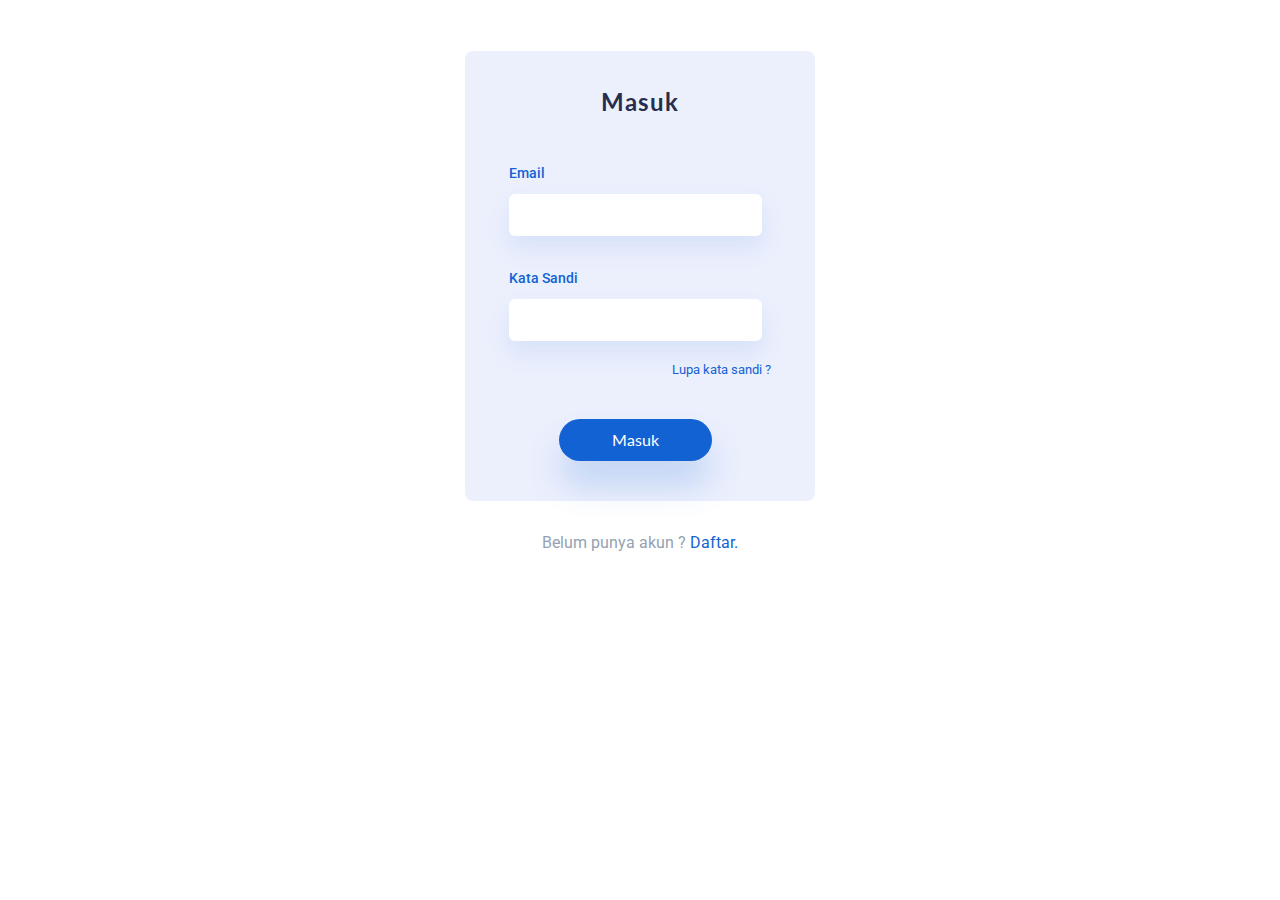
<file: login-register/login.html>
<!DOCTYPE html>
<html lang="en">

<head>
    <link rel="stylesheet" href="../tugas.css">
    <meta charset="UTF-8">
    <meta name="viewport" content="width=device-width, initial-scale=1.0">
    <meta http-equiv="X-UA-Compatible" content="ie=edge">
    <title>Document</title>
    <style>
        h2 {
            font-family: 'Lato';
            color: #272D4E;
        }

        #login_form {
            box-sizing: border-box;
            background: #ECF0FD;
            border-radius: 8px;
            border: none;
            height: 450px;
            margin: 3.2rem auto 8.1rem auto;
            width: 350px;
        }

        #login_form .form {
            padding: 12px 44px;
        }

        #login_form .form .login_title {
            letter-spacing: 1px;
            padding-bottom: 23px;
            margin-top: 24px;
            text-align: center;
        }

        a {
            text-decoration: none;
        }

        #forgot-pass {
            color: #1362d3;
            font-family: "Roboto";
            font-size: 10pt;
            margin-top: 21px;
            text-align: right;
        }

        #signup {
            position: relative;
            bottom: 100px;
        }

        #signup p {
            text-align: center;
        }

        #signup a {
            color: #1362d3;
        }
    </style>
</head>

<body>

    <div id="login_form">
        <div class="form">
            <div class="login_title">
                <h2>Masuk</h2>
            </div>
        </div>
        <form method="post" class="form">
            <div class="input">
                <label for="user-email">Email</label><br>
                <input id="user-email" class="form-content" type="email" name="email" />
            </div>
            <div class="input" style="margin-top:32px;">
                <label for="user-password">Kata Sandi</label><br>
                <input id="user-password" class="form-content" type="password" name="password" />
            </div>
            <a href="#">
                <legend id="forgot-pass">Lupa kata sandi ?</legend>
            </a>
            <div class="btn">
                <input class="submit-btn" type="submit" name="submit" value="Masuk" />
            </div>
        </form>
    </div>
    <div id="signup">
        <p>
            Belum punya akun ? <a href="register.html">Daftar.</a>
        </p>
    </div>

</body>

</html>
</file>
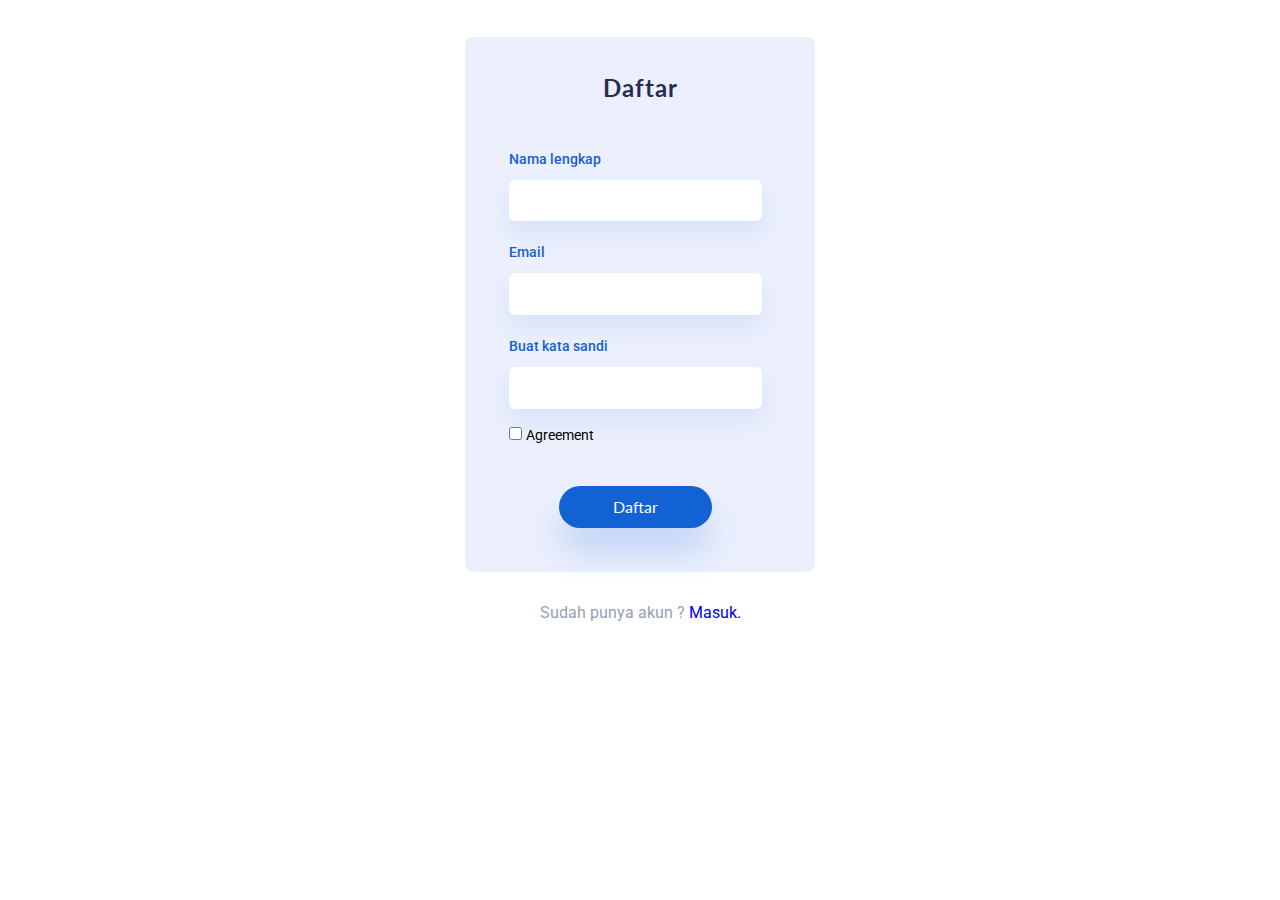
<file: login-register/register.html>
<!DOCTYPE html>
<html lang="en">

<head>
    <link rel="stylesheet" href="../tugas.css">
    <meta charset="UTF-8">
    <meta name="viewport" content="width=device-width, initial-scale=1.0">
    <meta http-equiv="X-UA-Compatible" content="ie=edge">
    <title>Document</title>
    <style>
        h2 {
            font-family: 'Lato';
            color: #272D4E;
        }

        #register_form {
            box-sizing: border-box;
            background: #ECF0FD;
            border-radius: 8px;
            border: none;
            height: 535px;
            margin: 2.3rem auto 8.1rem auto;
            width: 350px;
        }

        #register_form .form {
            padding: 12px 44px;
        }

        #register_form .form .register_title {
            letter-spacing: 1px;
            padding-bottom: 23px;
            margin-top: 24px;
            text-align: center;
        }

        a {
            text-decoration: none;
        }

        #forgot-pass {
            color: #1362d3;
            font-family: "Roboto";
            font-size: 10pt;
            margin-top: 21px;
            text-align: right;
        }

        form.form {
            align-items: left;
            display: flex;
            flex-direction: column;
        }

        form.form .input input {
            width: calc(350px - 150px);
            background: #fff;
            padding: 1em 2em;
            box-shadow: 0 12px 24px rgb(19, 98, 211, 0.1);
            margin-top: 12px;
        }

        .form-content {
            background: #fbfbfb;
            border: none;
            outline: none;
            padding-top: 14px;
        }

        #submit-btn {
            background: #1362d3;
            border: none;
            border-radius: 21px;
            box-shadow: 0 24px 34px rgb(19, 98, 211, 0.2);
            cursor: pointer;
            color: white;
            margin-left: calc(350px - 300px);
            height: 42.3px;
            margin-top: 42px;
            transition: 0.3s all ease-in-out;
            width: 153px;
            font-size: 16px;
            font-family: "Lato";
        }

        #submit-btn:hover {
            box-shadow: none;
            background: #fff;
            color: #1362d3;
        }

        #login {
            position: relative;
            bottom: 100px;
        }

        #login p {
            text-align: center;
        }
    </style>
</head>

<body>

    <div id="register_form">
        <div class="form">
            <div class="register_title">
                <h2>Daftar</h2>
            </div>
        </div>
        <form method="post" class="form">
            <div id="inputNama">
                <div class="input">
                    <label for="user-nama">Nama lengkap</label><br>
                    <input id="user-email" class="form-content" type="email" name="email" />
                </div>
                <div class="input" style="margin-top:21px;">
                    <label for="user-email">Email</label><br>
                    <input id="user-email" class="form-content" type="email" name="email" />
                </div>
            </div>
            <div class="input_pw">
                <div class="input" style="margin-top:21px;">
                    <label for="user-password">Buat kata sandi</label><br>
                    <input id="user-password" class="form-content" type="password" name="password" />
                </div>
                <div class="check" style="margin-top:16px;">
                    <input type="checkbox" id="agreement" name="agreement" value="Agree">
                    <label for="agreement" style="font-size:14px;">Agreement</label><br>
                </div>
            </div>
            <div class="btn">
                <input class="submit-btn" type="submit" name="submit" value="Daftar" />
            </div>
        </form>
    </div>
    <div id="login">
        <p>
            Sudah punya akun ? <a href="login.html">Masuk.</a>
        </p>
    </div>

</body>
<script>
</script>

</html>
</file>
<file: tugas.css>
@import url('https://fonts.googleapis.com/css?family=Roboto:300,300i,400,400i,500,500i,700,700i,900,900i');
@import url('https://fonts.googleapis.com/css?family=Lato:300,300i,400,400i,500,500i,700,700i,900,900i');


* {
    scroll-behavior: smooth;
    margin: 0;
    padding: 0;
    font-family: 'roboto';
}

h1 {
    font-family: 'lato';
    color: #272D4E;
    font-size: 28px;
}

p {
    color: #94A2B3;
    font-size: 16px;
    line-height: 1.5;
}

.container {
    max-width: 100%;
    height: 100vh;
    box-sizing: border-box;
    position: relative;
}

.container #navbar {
    padding-left: 5%;
    padding-right: 5%;
    box-sizing: border-box;
    position: relative;
    /*position: fixed;*/
    background: #fff;
    width: 100%;
    height: 13vh;
    display: flex;
    margin: auto;
    align-items: center;
}


#navbar ul {
    flex: 1;
    padding-left: 60px;
}

#navbar ul li {
    display: inline-block;
    list-style: none;
    margin: 0px 20px;
}

#navbar ul li a {
    text-decoration: none;
    color: #272D4E;
    font-size: 16px;
    transition: 0.3s ease-in-out;
}

#navbar ul li a:hover {
    opacity: 0.2;
}

.btn button {
    padding: 1em 2em;
    border-radius: 25px;
    border: none;
    font-weight: 600;
    color: #1362d3;
    cursor: pointer;
}

.btn #daftar {
    margin-right: 18px;
    background: rgb(19, 98, 211, 0.1);
    transition: 0.3s ease-in-out;
}

.btn #daftar:hover {
    background: #1362d3;
    color: #fff;
}

.btn #masuk {
    background: none;
    transition: 0.3s ease-in-out;
}

.btn #masuk:hover {
    opacity: 0.2;
}


#cursor-btn {
    position: absolute;
    cursor: pointer;
    z-index: 2;
    top: 86%;
    left: 93%;
}

#cursor-btn:hover {
    opacity: 0.7;
}

#cursor-btn img {
    position: fixed;
    width: 65px;
}

#home {
    display: flex;
    /*height: 100vh;*/
    height: 87vh;
    background: #ECF0FD;
}

#home .home_text {
    margin-top: 24px;
    padding-left: 5%;
    padding-right: 5%;
}

.home_text h1 {
    color: #272D4E;
    font-size: 48px;
    margin-bottom: 42px;
    margin-top: 72px;
    font-family: 'lato';
}

.home_text p {
    color: #94A2B3;
    font-size: 16px;
    line-height: 1.5;
}

.home_text a #mulai,
#kirim {
    font-family: 'roboto';
    color: #fff;
    text-decoration: none;
    cursor: pointer;
    margin-top: 62px;
    padding: 1em 2.4em;
    border: none;
    background: #1362d3;
    font-size: 16px;
    border-radius: 25px;
    box-shadow: 0 24px 34px rgb(19, 98, 211, 0.2);
    transition: 0.3s ease-in-out;
}

.home_text a #mulai:hover,
#kirim:hover {
    color: #1362d3;
    background: #fff;
}

/*#home .home_text,
#home .ilustrasi_1 {
    margin-top: 100px;
}*/

#home .ilustrasi_1 img {
    width: 100%;
    margin-top: 42px;
}

#about {
    display: flex;
    justify-content: space-between;
    margin: auto;
    width: 80%;
    height: 80vh;
    padding-left: 5%;
    padding-right: 5%;
}

#about .ilustrasi_2 {
    margin-top: 64px;
}

#about .about_text {
    margin-top: 100px;
}

.about_text h1 {
    font-family: 'lato';
    color: #272D4E;
}

.about_text p {
    font-family: 'roboto';
    color: #94A2B3;
    margin-top: 21px;
    line-height: 1.5;
}

table {
    margin-top: 42px;
    border-collapse: collapse;
    width: 100%;
    color: #272D4E;
}

th {
    font-family: 'lato';
    height: 35px;
}

th,
td {
    text-align: center;
    padding: 8px;
}

tr {
    border-bottom: 2px solid #e4e5e7;
}

th {
    background-color: #1362d3;
    color: white;
}

#services {
    padding-left: 5%;
    padding-right: 5%;
    padding-top: 50px;
    height: 120vh;
    margin-top: 32px;
    background: #fff;
}

#services .services_title h1 {
    text-align: center;
    font-family: 'lato';
    color: #272D4E;
    margin-bottom: 24px;
}

#services .services_menu ul {
    display: flex;
    justify-content: space-around;
    list-style: none;
}

.services_menu .menu {
    margin-top: 42px;
    width: 320px;
    height: 285px;
    background: #fff;
    border-radius: 10px;
    transition: 0.5s all ease-in-out;
}

.services_menu .menu:hover {
    background: #ECF0FD;
}

.services_menu .menu .list {
    margin-top: 40px;
    text-align: center;
}

.services_menu .menu .list h3 {
    font-family: 'lato';
    font-size: 21px;
    margin-top: 24px;
    color: #272D4E;
}

.services_menu .menu .list img {
    width: 100px;
    height: 80px;
}

#projects {
    height: auto;
    background: #fff;
    padding-bottom: 50px;
}

.projects_title h1 {
    text-align: center;
}

[data-tab-content] {
    display: none;
}

.active[data-tab-content] {
    display: block;
}

.kategori {
    display: flex;
    margin: auto;
    width: 70%;
    list-style: none;
    justify-content: space-around;
    margin-top: 50px;
}

.kategori .tab {
    padding: 10px 20px;
    cursor: pointer;
    transition: 0.3s ease-in-out;
    opacity: 0.5;
}

.tab:hover {
    background-color: rgb(19, 98, 211, 0.1);
    border-radius: 25px;
    color: #1362d3;
}

.tab.active {
    background-color: rgb(19, 98, 211, 0.2);
    border-radius: 25px;
    color: #1362d3;
    opacity: 1;
}

.projects_img {
    margin-top: 42px;
    padding-right: 10%;
    padding-left: 10%;
    display: flex;
    justify-content: space-between;
}

.projects_img img {
    width: 45%;
    border-radius: 25px;
    box-shadow: 0 12px 24px rgb(19, 98, 211, 0.1);
    transition: 0.3s ease-in-out;
}

.projects_img img:hover {
    /*animation: phover-animate 0.8s ease-in-out forwards;*/
    opacity: .9;
}

/*@keyframes phover-animate {
    from {
        scale: 1;
        transform: translateX(0px);
    }

    to {
        scale: 0.7;
        transform: translateX(300);
    }
}*/

.projects_img img:nth-child(odd) {
    animation: p-animate 0.8s ease-in-out forwards;
}

.projects_img img:nth-child(even) {
    animation: p2-animate 0.8s ease-in-out forwards;
}

@keyframes p-animate {
    from {
        scale: 0.7;
        transform: translateX(300px);
    }

    to {
        scale: 1;
        transform: translateX(0);
    }
}

@keyframes p2-animate {
    from {
        scale: 0.7;
        transform: translateX(-300px);
    }

    to {
        scale: 1;
        transform: translateX(0);
    }
}

.projects_btn {
    display: flex;
    justify-content: center;
    margin-top: 100px;
}

.projects_btn button {
    background: none;
    cursor: pointer;
    padding: 1em 2em;
    border: 2px solid #1362d3;
    color: #1362d3;
    font-size: 16px;
    font-family: 'roboto';
    font-weight: 500;
    border-radius: 25px;
    transition: 0.3s ease-in-out;
}

.projects_btn button:hover {
    border: none;
    background: #1362d3;
    color: #fff;
}

#testimoni {
    height: 60vh;
    background: #ECF0FD;
    padding: 3%;
}

#testimoni .testi_title {
    margin-top: 40px;
    text-align: center;
    margin-bottom: 24px;
}

#testimoni .testi_wrap {
    display: flex;
    justify-content: space-between;
}

#testimoni .testi {
    height: 150px;
    display: flex;
    background: #fff;
    padding: 25px;
    margin: 20px;
    border-radius: 15px;
    box-shadow: 0 12px 24px rgb(19, 98, 211, 0.1);
}

.testi .testi_avatar img {
    width: 100px;
}

.testi .testi_avatar .rating {
    width: 30%;
    display: grid;
    grid-template-columns: repeat(2, 1fr);
    margin-top: 10px;
    margin-left: 20px;
    grid-gap: 5px;
}

.testi .testi_avatar .rating img {
    width: 15px;
}

.testi .testi_text {
    display: flex;
    justify-content: space-around;
    margin-left: 30px;
    margin-top: 10px;
}

.testi .testi_text .testi_deskripsi h3 {
    font-family: 'lato';
    color: #272D4E;
    margin-bottom: 12px;
}

.testi_text .testi_icon img {
    width: 50px;
}

#contact {
    margin-top: 72px;
    margin-right: 10%;
    margin-left: 10%;
    height: 100vh;
    display: flex;
    justify-content: space-around;
}

.contact_img img {
    width: 300px;
}

.contact_form {
    width: 60%;
    height: 600px;
    background: #ECF0FD;
    border-radius: 25px;
    box-shadow: 0 6px 12px rgba(7, 24, 46, 0.2);
}

.contact_form .title {
    text-align: center;
    margin-top: 42px;
}

.contact_form .form {
    margin-top: 42px;
    margin-left: 14%;
}

.contact_form .form p,
.input label {
    font-size: 14px;
    color: #1362d3;
    font-weight: 500;
}

.contact_form .form #pesan {
    padding-bottom: 150px;
}

.contact_form .form input {
    margin-top: 12px;
    border: none;
    border-radius: 5px;
    width: 70%;
    padding: 1em 2em;
    box-shadow: 0 12px 24px rgb(19, 98, 211, 0.1);
}

.contact_form .form input:focus,
.input input:focus {
    border: 2px solid #1362d3;
    opacity: 0.5;
    box-shadow: none;
}

#kirim {
    width: 80%;
    margin-top: 36px;
}

#footer {
    height: 10vh;
    background: #1362d3;
    padding-top: 20px;
}

#footer p {
    font-size: 21px;
    color: #fff;
    text-align: center;
}

form.form {
    align-items: left;
    display: flex;
    flex-direction: column;
}

form.form .input input {
    width: calc(350px - 150px);
    background: #fff;
    padding: 1em 2em;
    box-shadow: 0 12px 24px rgb(19, 98, 211, 0.1);
    margin-top: 12px;
    border-radius: 6px;
}

form.form .input input:hover {
    box-shadow: none;
}

.form-content {
    background: #fbfbfb;
    border: none;
    outline: none;
    padding-top: 14px;
}

.submit-btn {
    background: #1362d3;
    border: none;
    border-radius: 21px;
    box-shadow: 0 24px 34px rgb(19, 98, 211, 0.2);
    cursor: pointer;
    color: white;
    margin-left: calc(350px - 300px);
    height: 42.3px;
    margin-top: 42px;
    transition: 0.3s all ease-in-out;
    width: 153px;
    font-size: 16px;
    font-family: "Lato";
}

.submit-btn:hover {
    box-shadow: none;
    background: #fff;
    color: #1362d3;
}
</file>
